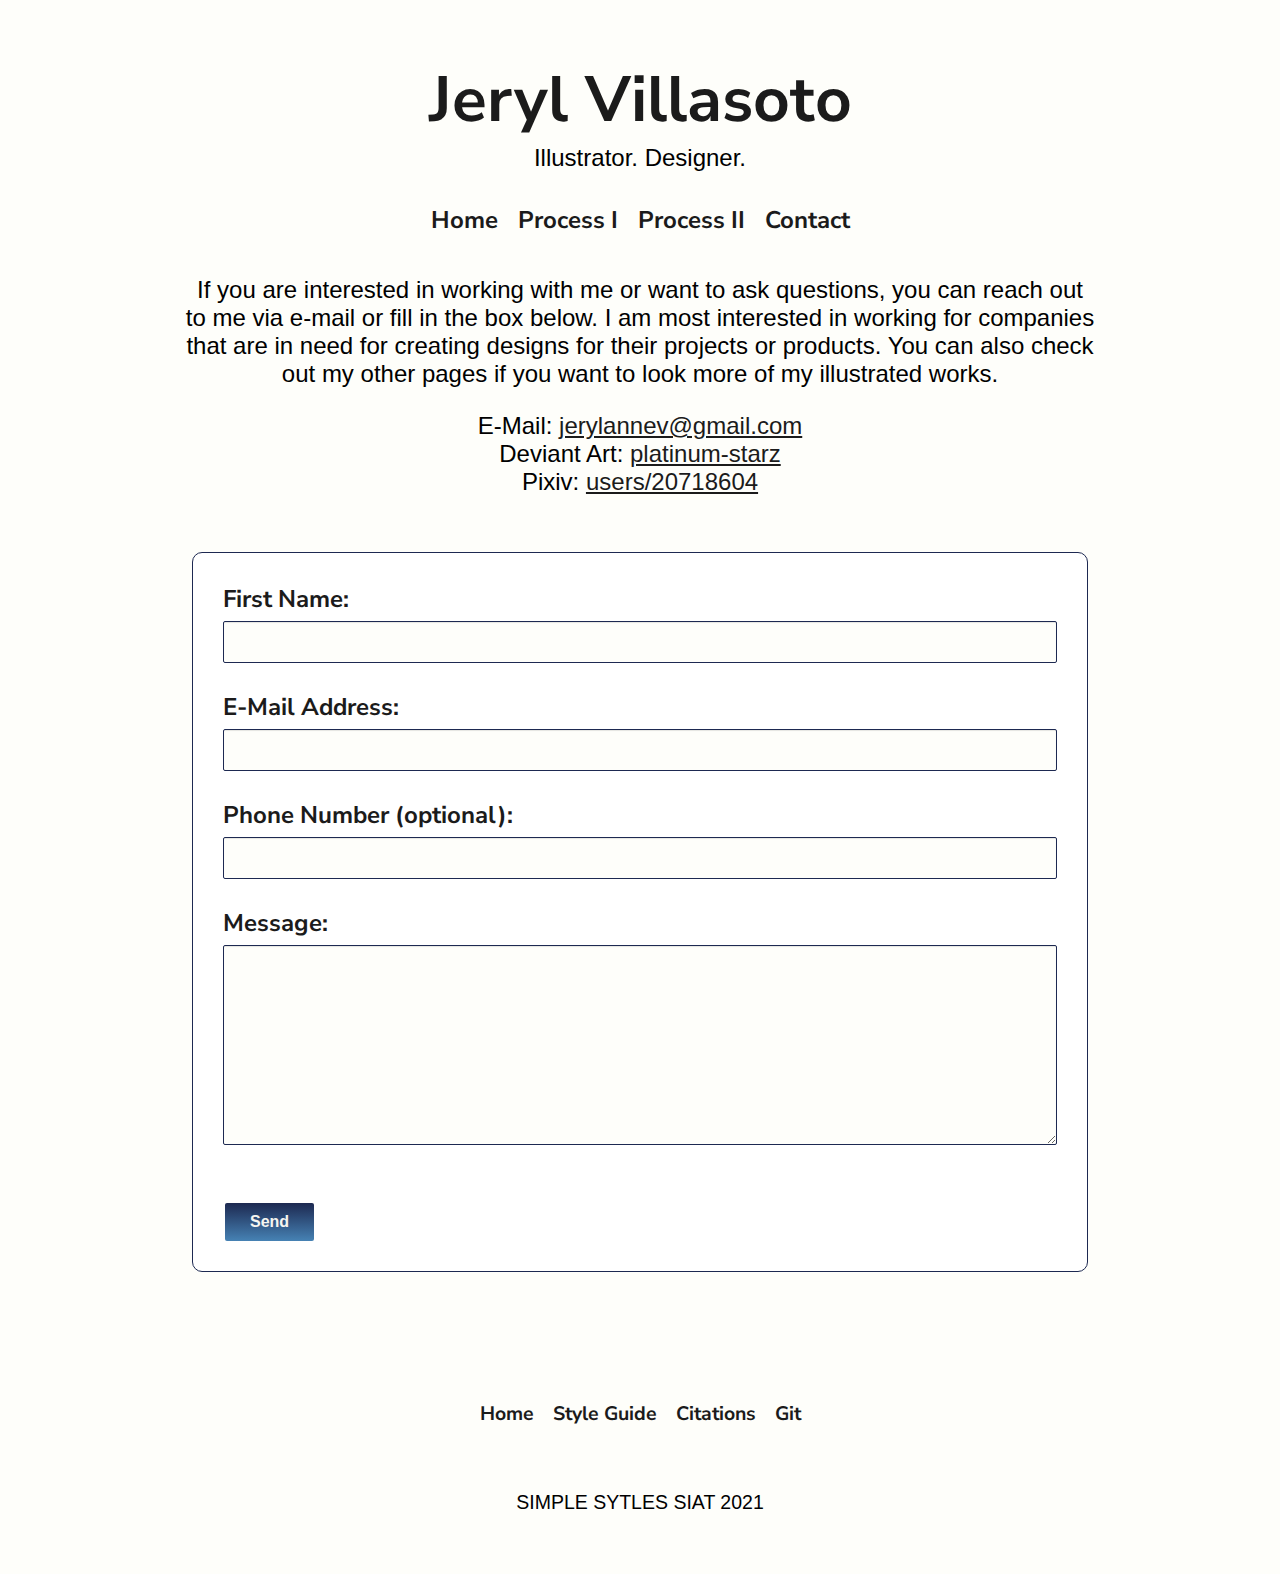
<file: contact.html>
<!DOCTYPE html>
<html lang="en">

<head>

  <meta charset="utf-8">
  <meta name="viewport" content="width=device-width, initial-scale=1.0">
  <title>Contact</title>

  <link href="css/main.css" rel="stylesheet">
  <link href="css/flexbox.css" rel="stylesheet">

  <link rel="preconnect" href="https://fonts.gstatic.com">
  <link href="https://fonts.googleapis.com/css2?family=Nunito+Sans:wght@700&display=swap" rel="stylesheet">
  <link rel="preconnect" href="https://fonts.gstatic.com">
  <link href="https://fonts.googleapis.com/css2?family=Nunito+Sans&display=swap" rel="stylesheet">

</head>

<body>
  <header>
    <h1><a href="home.html">Jeryl Villasoto</a></h1>
    <p>Illustrator. Designer.</p>
    <nav>
      <a class="button-nav" href="home.html">Home</a>
      <a class="button-nav" href="process1.html">Process I</a>
      <a class="button-nav" href="process2.html">Process II</a>
      <a class="button-nav" href="contact.html">Contact</a>
    </nav>
  </header>

  <div class="contact-container">
    <p>If you are interested in working with me or want to ask questions, you can reach out to me via e-mail or fill in the box below.
       I am most interested in working for companies that are in need for creating designs for their projects or products. You can also
       check out my other pages if you want to look more of my illustrated works.</p><br>

      <p>E-Mail: <a class="text-link" href="#">jerylannev@gmail.com</a>
        <br>Deviant Art: <a class="text-link" href="https://www.deviantart.com/platinum-starz">platinum-starz</a>
        <br>Pixiv: <a class="text-link" href="https://www.pixiv.net/en/users/20718604">users/20718604</a>
      </p>

      </div>

      <div class="contact-container">
        <form>
          <fieldset class="input-box">
            <label for="name">First Name:</label>
            <input type="text" id="name"><br><br>
            <label for="email">E-Mail Address:</label>
            <input type="text" id="email"><br><br>
            <label for="phone">Phone Number (optional):</label>
            <input type="text" id="phone"><br><br>
            <label for="message">Message:</label>
            <textarea id="message"></textarea><br><br>
          </fieldset>

          <fieldset class="button-select">
            <input class="btn" type="submit" value="Send">
          </fieldset>
        </form>
      </div>

      <footer>
        <div class="footer-container">
          <div class="footer-nav">
            <nav>
              <a class="button-nav" href="home.html">Home</a>
              <a class="button-nav" href="index.html">Style Guide</a>
              <a class="button-nav" href="index.html#citations">Citations</a>
              <a class="button-nav" href="https://github.com/agnt-j/P03-Portfolio">Git</a>
            </nav>
          </div>
        </div>
        <div class="footer-text">
          <p>SIMPLE SYTLES SIAT 2021</p>
        </div>
      </footer>
    </body>
    </html>
    <!-- Resource for textarea: https://www.w3schools.com/tags/tag_textarea.asp -->
</file>
<file: css/main.css>
/* Main Elements */
body {
  font-family: "Nunito Sans", sans-serif;
  padding: 1rem;
  background-color: #FEFEFA;
}

header {
  margin: 2rem;
}

section {
  padding: 2rem;
  padding-bottom: 0;
}

/* For Footer */
footer {
  background-color: #FEFEFA;
  margin-top: 5rem;
}

.footer-nav {
  font-size: 13px;
  justify-content: center;
}

.footer-text {
  flex-direction: row;
  justify-content: center;
  font-size: 13px;
}

.element {
  padding-bottom: 2rem;
  border-top-width: 0.15rem;
  border-top-style: solid;
  border-top-color: #1B1B1B;
}

/* For Navigation */
nav {
  margin: 1.5rem;
  text-align: center;
}
nav a:hover, nav a:focus {
  text-decoration: none;
}

.button-nav {
  display: inline-block;
  padding: 0.5rem;
  color: #1B1B1B;
  text-decoration: none;
  transition-property: color;
  transition-duration: 0.5s;
  font-weight: bold;
  font-size: 1.5em;
}

.button-nav:hover, .button-nav:focus {
  color: #1D2951;
}

/* For Navigation */
code {
  background-color: #F0F8FF;
  padding: 0.5rem;
  display: block;
}

/*For Image*/
img {
  padding-bottom: 0.5rem;
}

.image-link {
  display: inline-block;
  transition-property: background-color;
  transition-duration: 0.5s;
}

.image-link:hover, .image-link:focus {
  background-color: #1D2951;
}

/*For Inputs and Labels*/
input {
  border-radius: 2px;
  font-family: "Nunito", sans-serif;
  margin: 0;
}

label {
  border-radius: 10px;
  font-family: "Nunito Sans", sans-serif;
  font-weight: bold;
  margin: 0;
}

.input-box {
  padding: 30px 30px 0 30px;
}
.input-box label {
  color: #1B1B1B;
  display: block;
}
.input-box input {
  background: #FEFEFA;
  border: 1px solid #1D2951;
  box-shadow: inset 0 1px 1px rgba(0, 0, 0, 0.1);
  color: #1B1B1B;
  padding: 6px;
  font-size: 1em;
  margin-top: 6px;
  width: 100%;
}

textarea {
  border-radius: 2px;
  font-family: "Nunito", sans-serif;
  background: #FEFEFA;
  border: 1px solid #1D2951;
  box-shadow: inset 0 1px 1px rgba(0, 0, 0, 0.1);
  color: #1B1B1B;
  padding: 6px;
  font-size: 1em;
  margin-top: 6px;
  width: 100%;
  height: 200px;
  resize: vertical;
}

/* For Forms and Fieldsets */
form {
  border: 1px solid #1D2951;
  border-radius: 10px;
  font-family: "Nunito", sans-serif;
  font-size: 1.5em;
  overflow: hidden;
  width: 70vw;
  background-color: #FFF;
}

fieldset {
  border: 0;
  margin: 0;
  padding: 0;
}

/*For Select Buttons*/
.button-select {
  display: inline-block;
  padding: 1.5rem;
  padding-left: 2rem;
  padding-top: 1.5rem;
  padding-bottom: 1.5rem;
}

.button-select .btn {
  background: linear-gradient(#1D2951, #4682B4);
  border: 0;
  color: #F5F5F0;
  cursor: pointer;
  font-weight: bold;
  font-size: 1rem;
  float: left;
  padding: 10px 25px;
}

/*For Text*/
h1 {
  font-size: 4em;
  margin: 0;
  text-align: center;
}
h1 a {
  color: #1B1B1B;
  text-decoration: none;
}

h2 {
  font-size: 2.5em;
  margin-bottom: 0;
}

h3 {
  font-size: 2em;
  margin-top: 0.5rem;
  margin-bottom: 0.5rem;
}

h4 {
  font-size: 1.5em;
  margin-bottom: 1rem;
}

p {
  font-family: "Nunito", sans-serif;
  margin-top: 0;
  max-width: 100%;
  font-size: 1.5em;
  text-align: center;
}

.text-link {
  color: #1B1B1B;
  transition-property: color;
  transition-duration: 0.5s;
}

.text-link:hover, .text-link:focus {
  color: #4682B4;
}

/* Resource for dropdown: https://www.w3schools.com/howto/howto_css_dropdown.asp */
/* Resource for form, input, and label:https://learn.shayhowe.com/html-css/building-forms/ */
</file>
<file: css/flexbox.css>
/* For Flexbox Containers and Media Queries */
*, *::after, *::before {
  box-sizing: border-box;
}

div {
  display: -ms-flex;
  display: flex;
  -webkit-flex-wrap: wrap;
  -ms-flez-wrap: wrap;
  flex-wrap: wrap;
  -ms-justify-content: flex-start;
  justify-content: flex-start;
  border: 0.5rem;
  margin: 1rem;
}

@media (min-width: 700px) {
  .nav-container {
    flex-grow: 2;
    margin: 2em;
  }

  .bio-container {
    -ms-justify-content: center;
    justify-content: center;
    flex-direction: row;
    margin: 2rem;
  }

  .bio-block {
    width: 500px;
    margin: 1.5rem;
  }

  .example-container {
    -ms-justify-content: center;
    justify-content: center;
    flex-direction: row;
    margin-left: 5rem;
    margin-right: 5rem;
  }

  .example-block {
    -ms-justify-content: center;
    justify-content: center;
    width: 350px;
    margin: 2.5rem;
  }

  .process-container {
    -ms-justify-content: center;
    justify-content: center;
    flex-direction: row;
    margin-left: 5rem;
    margin-right: 5rem;
  }

  .process-block {
    -ms-justify-content: center;
    justify-content: center;
    width: 500px;
    margin: 2.5rem;
  }

  .image-block {
    -ms-justify-content: center;
    justify-content: center;
    height: 400px;
    margin: 1rem;
  }

  .large-image-block {
    -ms-justify-content: center;
    justify-content: center;
    width: 600px;
    margin: 2rem;
    margin-top: 0;
    margin-bottom: 0;
  }

  .poster-block {
    -ms-justify-content: center;
    justify-content: center;
    height: 600px;
  }

  .contact-container {
    -ms-justify-content: center;
    justify-content: center;
    flex-direction: row;
    margin: 10rem;
    margin-top: 2rem;
    margin-bottom: 2rem;
  }

  .footer-container {
    display: flex;
    flex-direction: column;
  }
}
@media (max-width: 700px) {
  div {
    -ms-justify-content: center;
    justify-content: center;
  }

  form {
    justify-content: flex-start;
    font-size: 1em;
    width: 300px;
  }

  h1 {
    font-size: 2.5em;
  }

  h2 {
    margin: 0;
    font-size: 2em;
  }

  h3 {
    margin: 0;
    font-size: 1.5em;
  }

  h4 {
    font-size: 1em;
  }

  p {
    font-size: 1em;
  }

  img {
    width: 100%;
    height: 100%;
  }

  section {
    padding: 0.5rem;
  }

  footer {
    margin-top: 2rem;
  }

  .button-nav {
    font-size: 1em;
  }

  .bio-container .example-container {
    margin: 1rem;
  }

  .bio-block {
    margin: 0;
  }

  .process-container {
    margin: 1rem;
  }
  .process-container h2 {
    font-size: 1.75em;
  }

  .process-block {
    margin: 0.5rem;
  }

  .image-block {
    margin: 0;
  }

  .large-image-block {
    margin: 0;
  }

  .contact-container {
    margin: 1.5rem;
  }
}
/* Resource: IAT339 Week 3 Coding Tutorial
IAT339 Week 3 Lab Assignment
https://jonitrythall.com/flexbox-cheatsheet */
</file>
